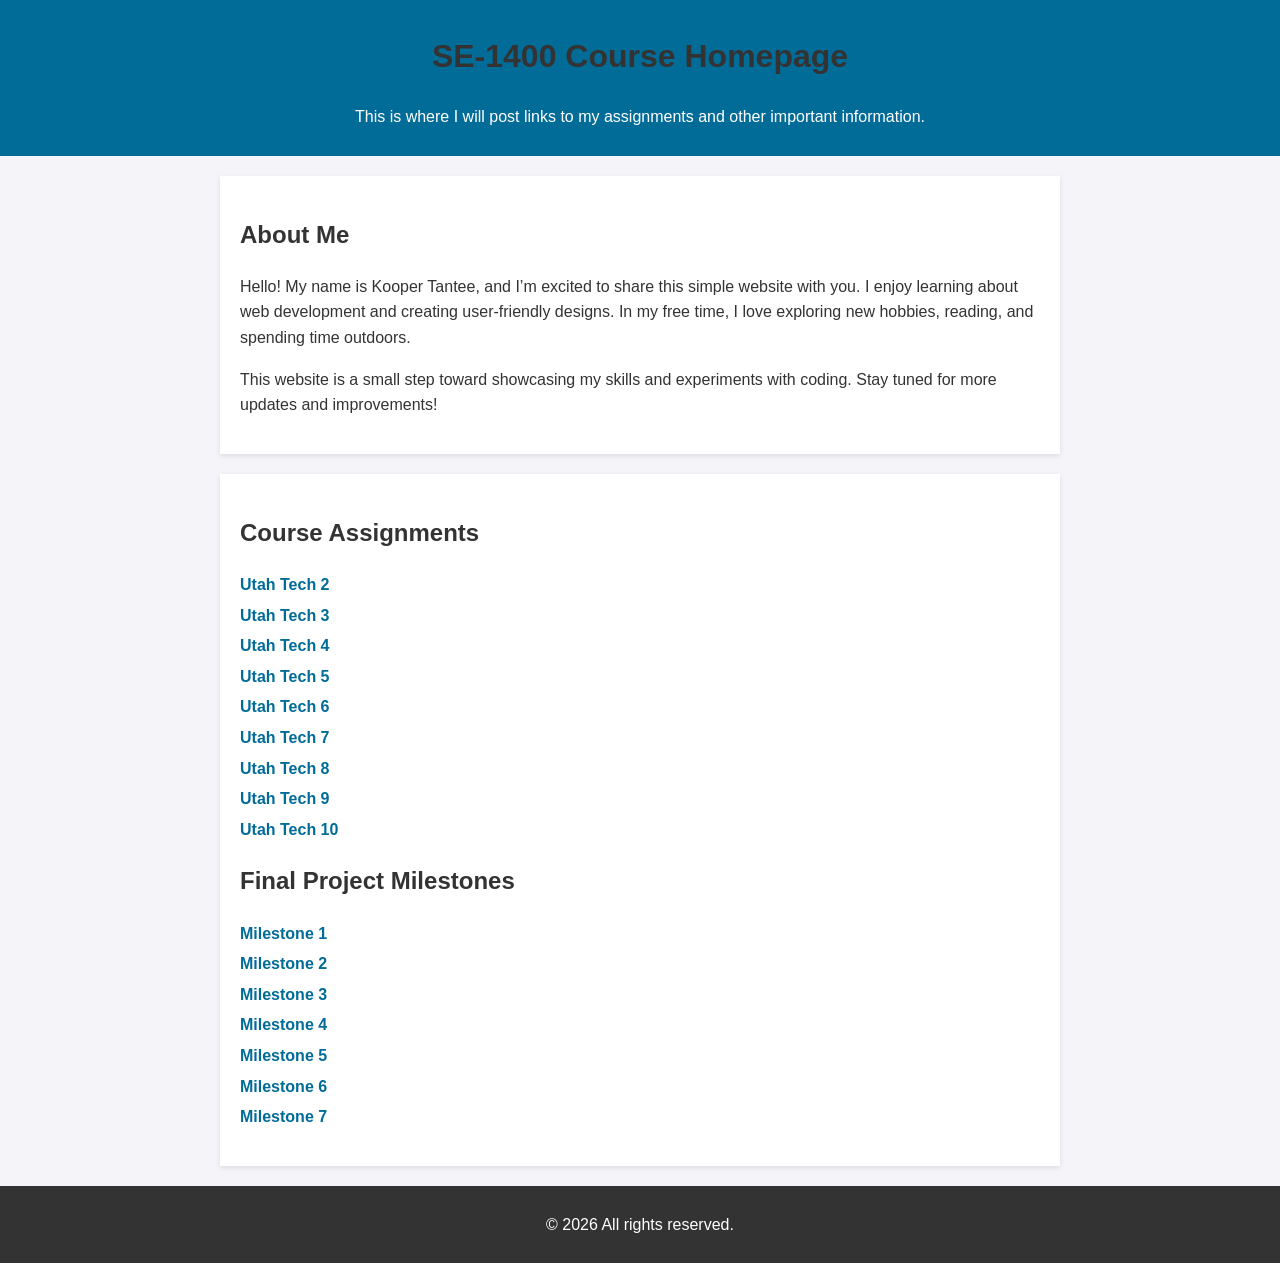
<file: index.html>
<!DOCTYPE html>
<html lang="en">

<head>
    <meta charset="UTF-8">
    <meta name="viewport" content="width=device-width, initial-scale=1.0">
    <meta name="robots" content="noindex, nofollow">
    <title>SE1400 Assignmnet Files</title>
    <style>
        body {
            font-family: Arial, sans-serif;
            line-height: 1.6;
            margin: 0;
            padding: 0;
            background-color: #f4f4f9;
            color: #333;
        }

        header {
            background: #026c99;
            color: white;
            padding: 10px 0;
            text-align: center;
        }

        section {
            max-width: 800px;
            margin: 20px auto;
            padding: 20px;
            background: white;
            box-shadow: 0 2px 5px rgba(0, 0, 0, 0.1);
        }

        h1,
        h2 {
            color: #333;
        }

        ul {
            list-style: none;
            padding: 0;
        }

        ul li {
            margin: 5px 0;
        }

        ul li a {
            color: #026c99;
            text-decoration: none;
            font-weight: bold;
        }

        ul li a:hover {
            text-decoration: underline;
        }

        footer {
            text-align: center;
            padding: 10px;
            margin-top: 20px;
            background: #333;
            color: white;
        }
    </style>
</head>

<body>
    <header>
        <h1>SE-1400 Course Homepage</h1>
        <p>This is where I will post links to my assignments and other important information.</p>
    </header>
    <section>
        <h2>About Me</h2>
        <p>Hello! My name is Kooper Tantee, and I’m excited to share this simple website with you. I enjoy learning about
            web development and creating user-friendly designs. In my free time, I love exploring new hobbies, reading,
            and spending time outdoors.</p>
        <p>This website is a small step toward showcasing my skills and experiments with coding. Stay tuned for more
            updates and improvements!</p>
    </section>
    <section>
        <h2>Course Assignments</h2>
        <ul>
            <li><a href="utahtech2/index.html">Utah Tech 2</a></li>
            <li><a href="utahtech3/index.html">Utah Tech 3</a></li>
            <li><a href="utahtech4/index.html">Utah Tech 4</a></li>
            <li><a href="utahtech5/index.html">Utah Tech 5</a></li>
            <li><a href="utahtech6/index.html">Utah Tech 6</a></li>
            <li><a href="utahtech7/index.html">Utah Tech 7</a></li>
            <li><a href="utahtech8/index.html">Utah Tech 8</a></li>
            <li><a href="utahtech9/index.html">Utah Tech 9</a></li>
            <li><a href="utahtech10/index.html">Utah Tech 10</a></li>
        </ul>
        <h2>Final Project Milestones</h2>
        <ul>
            <li><a href="milestone1/index.html">Milestone 1</a></li>
            <li><a href="https://www.figma.com/design/">Milestone 2</a></li>
            <li><a href="milestone3/index.html">Milestone 3</a></li>
            <li><a href="milestone4/index.html">Milestone 4</a></li>
            <li><a href="milestone5/index.html">Milestone 5</a></li>
            <li><a href="milestone6/index.html">Milestone 6</a></li>
            <li><a href="milestone7/index.html">Milestone 7</a></li>
        </ul>
    </section>
    <footer>
        <p>&copy; <span id="currentYear"></span> All rights reserved.</p>
    </footer>
    <script>
        document.getElementById('currentYear').textContent = new Date().getFullYear();
    </script>
</body>

</html>
</file>
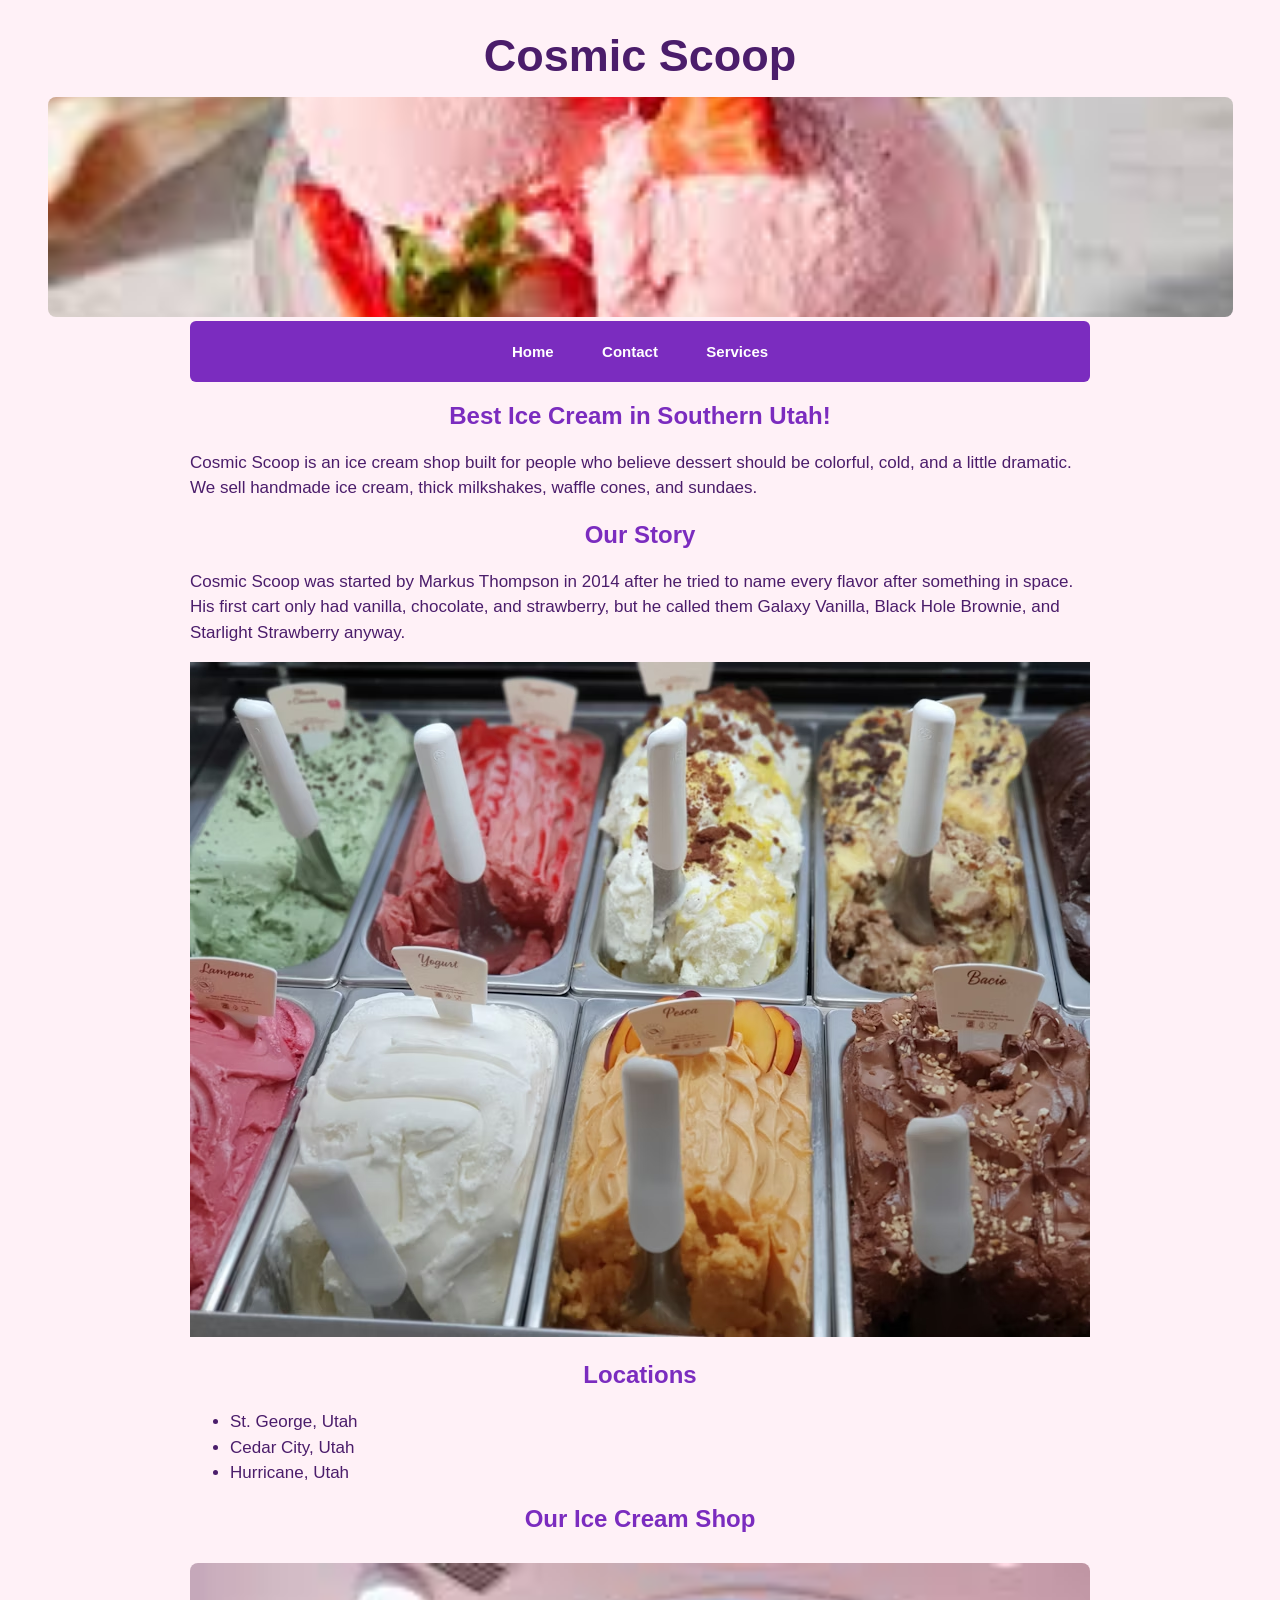
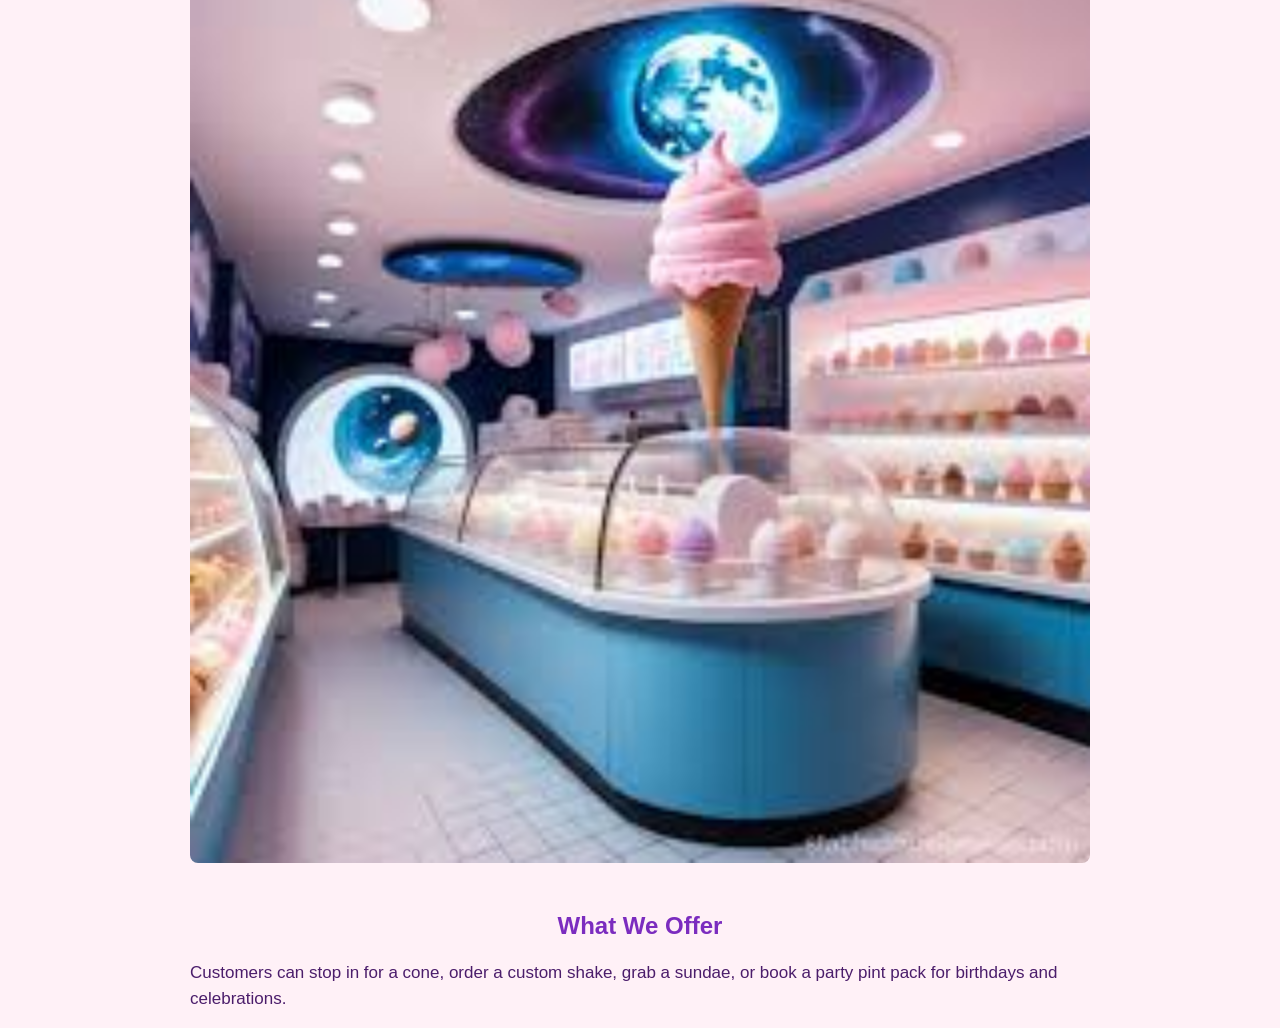
<file: final project/index.html>
<!DOCTYPE html>
<html>

<head>
    <title>Cosmic Scoop</title>
    <link rel="stylesheet" href="styles.css">
</head>

<body>
    <div id="homePage">
        <header class="header">
            <h1>Cosmic Scoop</h1>
            <img id="heroimage" src="images/download.jpg" alt="Ice cream scoops">
        </header>

        <nav class="nav">
            <a href="index.html">Home</a>
            <a href="contact.html">Contact</a>
            <a href="services.html">Services</a>
        </nav>

        <main class="main">
            <h2>Best Ice Cream in Southern Utah!</h2>
            <p>
                Cosmic Scoop is an ice cream shop built for people who believe
                dessert should be colorful, cold, and a little dramatic. We sell
                handmade ice cream, thick milkshakes, waffle cones, and sundaes.
            </p>

            <h2>Our Story</h2>
            <p>
                Cosmic Scoop was started by Markus Thompson in 2014 after he tried to
                name every flavor after something in space. His first cart only had
                vanilla, chocolate, and strawberry, but he called them Galaxy Vanilla,
                Black Hole Brownie, and Starlight Strawberry anyway.
            </p>
            <img src="images/image1.png" alt="Colorful ice cream cones">

            <h2>Locations</h2>
            <ul>
                <li>St. George, Utah</li>
                <li>Cedar City, Utah</li>
                <li>Hurricane, Utah</li>
            </ul>

            <h2>Our Ice Cream Shop</h2>
            <img class="content-image" src="images/image.png" alt="Ice cream shop counter">

            <h2>What We Offer</h2>
            <p>
                Customers can stop in for a cone, order a custom shake, grab a sundae,
                or book a party pint pack for birthdays and celebrations.
            </p>
        </main>
    </div>
</body>

</html>
</file>
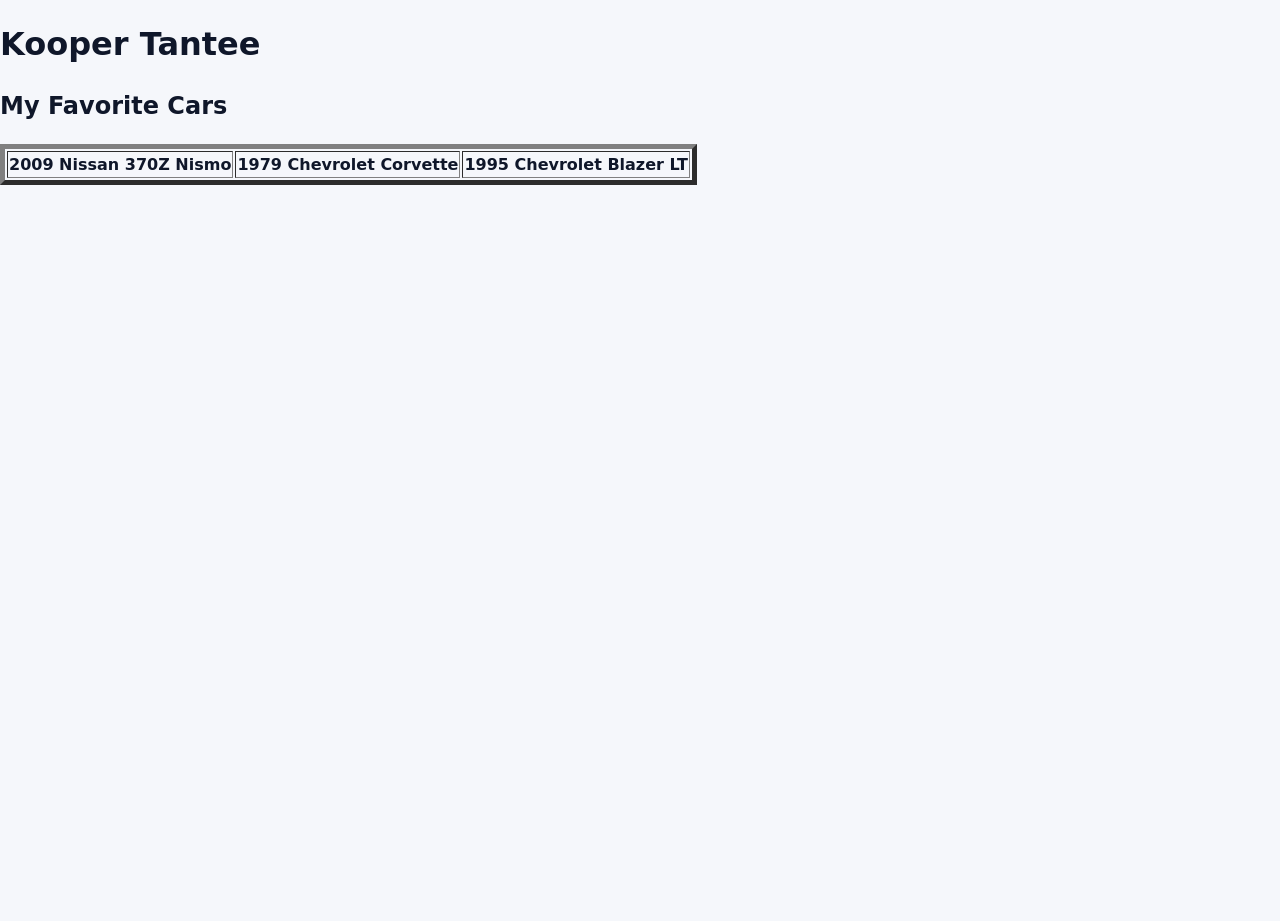
<file: grid/index.html>
<!DOCTYPE html>
<html>
<title>
    CSS Grid
</title>

<head>
    <link rel="stylesheet" href="style.css">
</head>

<body>
    <div id="wrapper">
        <h1>Kooper Tantee</h1>
        <h2>My Favorite Cars</h2>
        <table border="5px">
            <tr>
                <th>2009 Nissan 370Z Nismo</th>
                <th>1979 Chevrolet Corvette</th>
                <th>1995 Chevrolet Blazer LT</th>
            </tr>
        </table>
    </div>

</body>

</html>
</file>
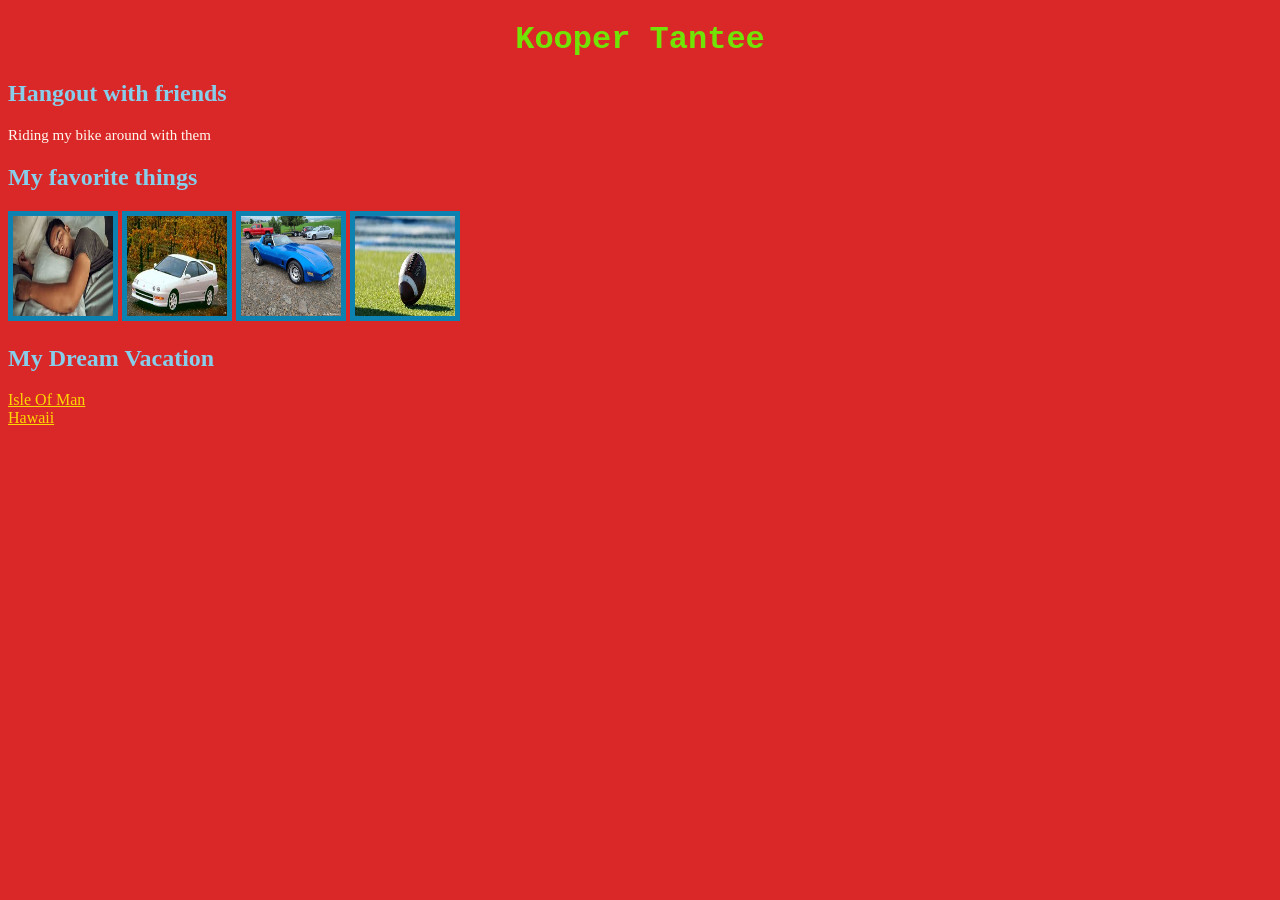
<file: HTML skeleton/index.html>
<!DOCTYPE html>
<html>

<head>
    <title>Kooper Tantee</title>
</head>

<body style="background-color:rgb(218, 40, 40)">
    <h1 style="color:rgb(113, 228, 6) ; text-align: center;font-family: Courier;">Kooper Tantee</h1>
    <h2 style="color:skyblue;">Hangout with friends</h2>
    <p style="color: floralwhite; font-size: 15px;">Riding my bike around with them</p>
    <h2 style="color: skyblue;">My favorite things</h2>
    <img style="border: 5px solid #0d81af;" src="images/download.jpg" width="100px" height="100px">
    <img style="border: 5px solid #0d81af;" src="images/download (1).jpg" width="100px" height="100px">
    <img style="border: 5px solid #0d81af;" src="images/hqdefault.jpg" width="100px" height="100px">
    <img style="border: 5px solid #0d81af;" src="images/download (2).jpg" width="100px" height="100px">
    <h2 style="color: skyblue;">My Dream Vacation</h2>
    <a style="color: gold; font: size 25px;;" href="https://en.wikipedia.org/wiki/Isle_of_Man">Isle Of Man</a>
    <br>
    <a style="color: gold; font: size 25px;;" href="https://en.wikipedia.org/wiki/Hawaii">Hawaii</a>
</body>

</html>
</file>
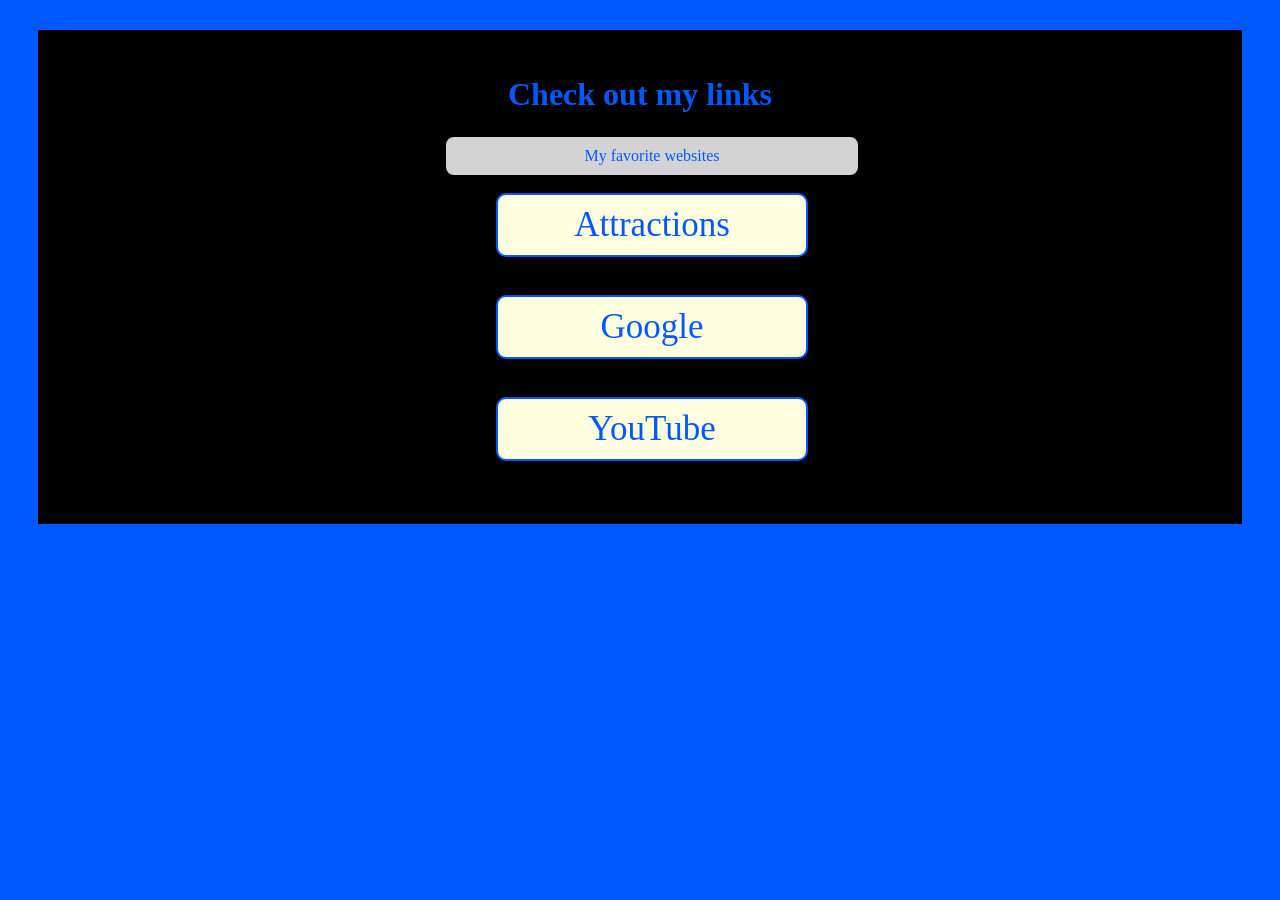
<file: micro-interactions/index.html>
<!DOCTYPE html>
<html>
<head>
    <title>Cool Buttons</title>
    <link rel="stylesheet" href="style.css">
</head>
<body>
    <div class="wrapper">
        <h1>Check out my links</h1>
        <p id="heroimg">My favorite websites</p>
        <a href="attractions.html">Attractions</a>
        <br>
        <a href="https://google.com">Google</a>
        <br>
        <a href="https://youtube.com">YouTube</a>
        <br>
    </div>
</body>
</html>
</file>
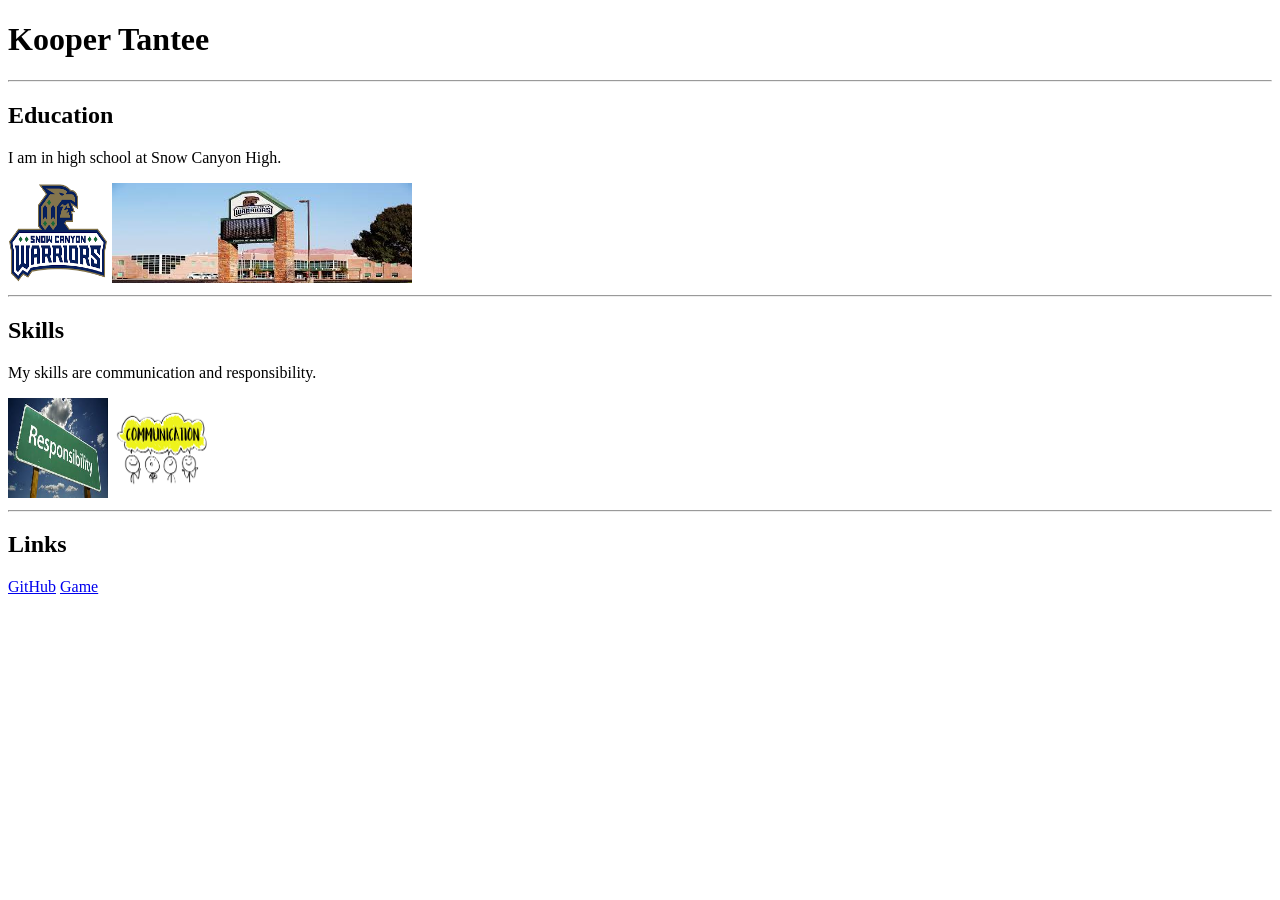
<file: Resume/index.html>
<!DOCTYPE html>
<html>

<head>
    <title>Kooper Tantee</title>
</head>

<body>
    <h1>Kooper Tantee</h1>
    <hr>
    <h2>Education</h2>
    <p>I am in high school at Snow Canyon High.</p>
    <img style="width: 100px;height: 100px;" src="images/download.png">
    <img style="width: 300px;height: 100px;" src="images/download3.jpg">
    <hr>
    <h2>Skills</h2>
    <p>My skills are communication and responsibility.</p>
    <img style="width: 100px;height: 100px;" src="images/download.jpg">
    <img style="width: 100px;height: 100px;" src="images/download (3).png">
    <hr>
    <h2>Links</h2>
    <a href="https://github.com/28tantekoor/webdev/tree/main/Resume/images">GitHub</a>
    <a href="https://28tantekoor.github.io/webdev/idk/random.html">Game</a>
</body>

</html>
</file>
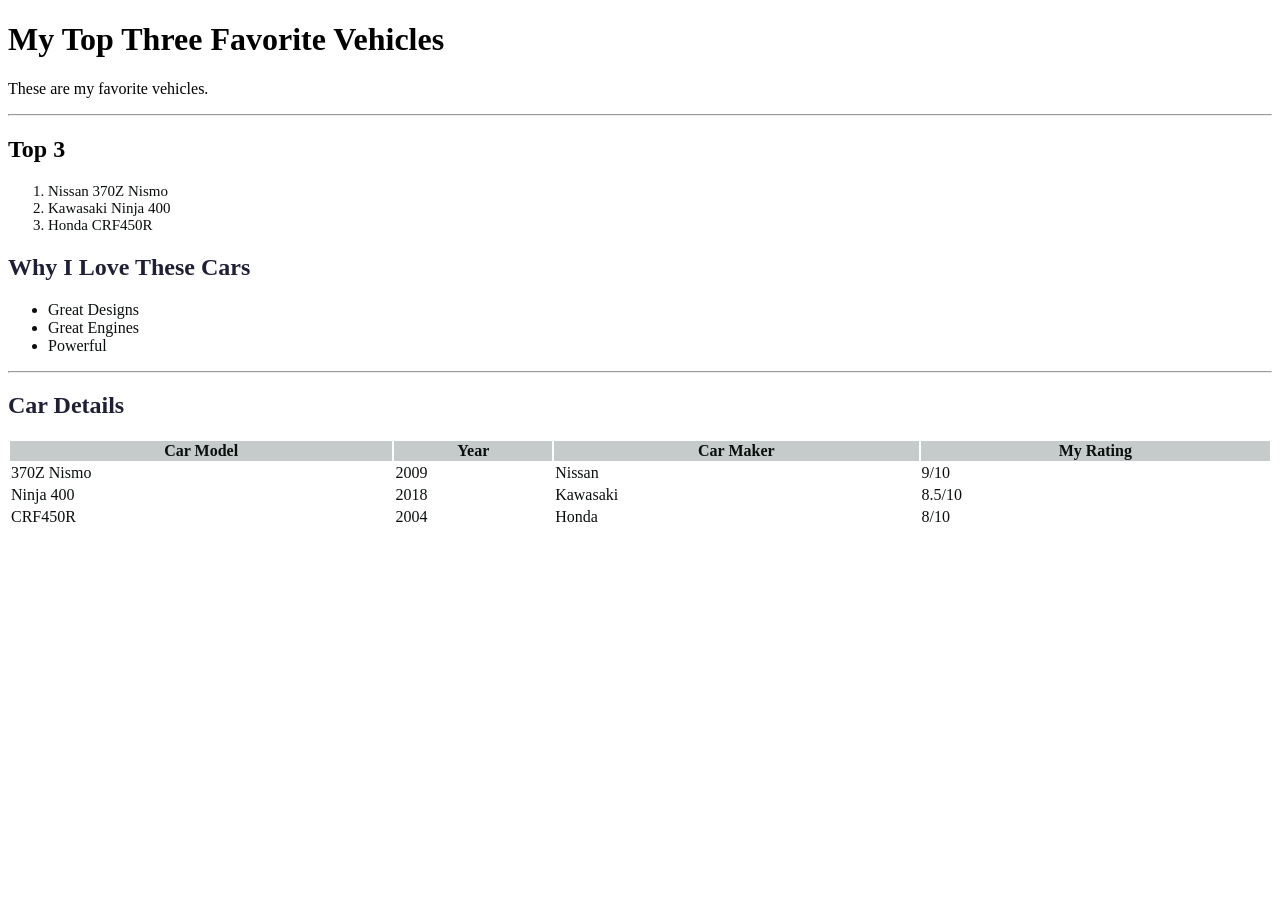
<file: Resume/lists-tables/index.html>
<!DOCTYPE html>
<html>

<head>
    <title>My Favorite Vehicles</title>
</head>

<body>

    <h1 style="color:#000000">My Top Three Favorite Vehicles</h1>
    <p style="color: #000000;">These are my favorite vehicles.</p>

    <hr>

    <h2>Top 3</h2>
    <ol style="color: #0A0F0D; font-size: 15px;">
        <li>Nissan 370Z Nismo</li>
        <li>Kawasaki Ninja 400</li>
        <li>Honda CRF450R</li>
    </ol>

    <h2 style="color:#1F1F36">Why I Love These Cars</h2>
    <ul style="color: #0A0F0D; font-size: 16px;">
        <li>Great Designs</li>
        <li>Great Engines</li>
        <li>Powerful</li>
    </ul>

    <hr>

    <h2 style="color:#1F1F36">Car Details</h2>
    <table style="width: 100%; color: #0A0F0D;">
        <tr style="background-color: #C4CBCA;">
            <th>Car Model</th>
            <th>Year</th>
            <th>Car Maker</th>
            <th>My Rating</th>
        </tr>
        <tr>
            <td>370Z Nismo</td>
            <td>2009</td>
            <td>Nissan</td>
            <td>9/10</td>
        </tr>
        <tr>
            <td>Ninja 400</td>
            <td>2018</td>
            <td>Kawasaki</td>
            <td>8.5/10</td>
        </tr>
        <tr>
            <td>CRF450R</td>
            <td>2004</td>
            <td>Honda</td>
            <td>8/10</td>
        </tr>
    </table>

</body>

</html>
</file>
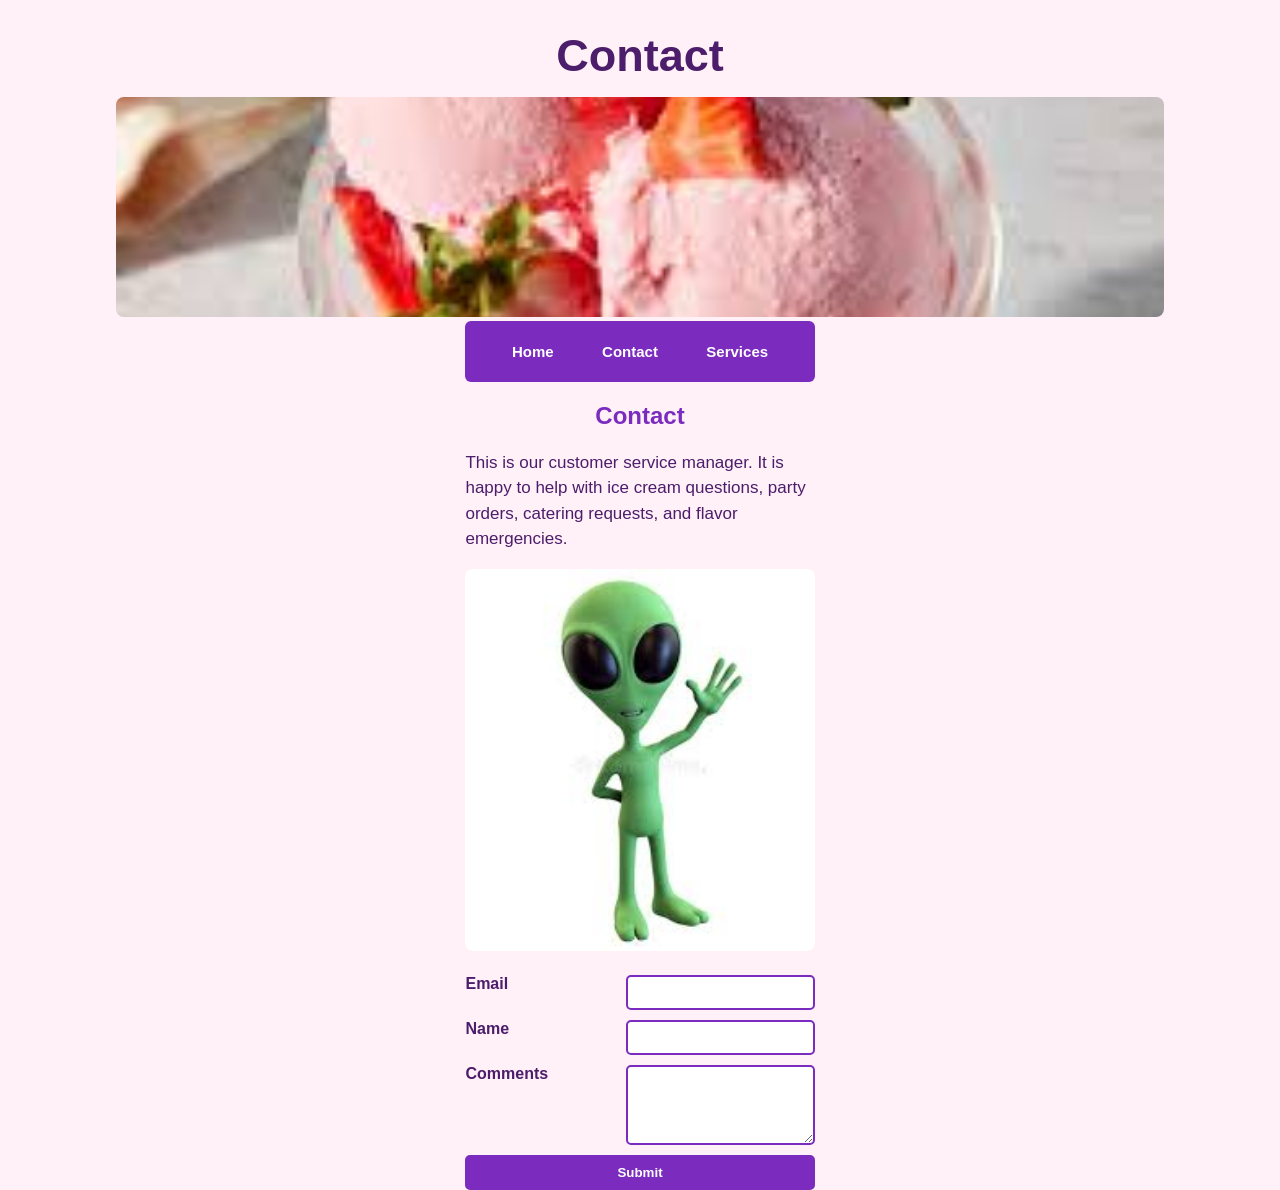
<file: final project/contact.html>
<!DOCTYPE html>
<html>

<head>
    <title>Cosmic Scoop: Contact</title>
    <link rel="stylesheet" href="styles.css">
</head>

<body>
    <div id="contactPage">
        <header class="header">
            <h1>Contact</h1>
            <img id="heroimage" src="images/download.jpg" alt="Ice cream scoops">
        </header>

        <nav class="nav">
            <a href="index.html">Home</a>
            <a href="contact.html">Contact</a>
            <a href="services.html">Services</a>
        </nav>

        <main class="main">
            <h2>Contact</h2>
            <p>
                This is our customer service manager. It is happy to help
                with ice cream questions, party orders, catering requests, and flavor
                emergencies.
            </p>
            <img id="manager" src="images/images.jpg" alt="Customer Service Manager Maya Starling">

            <form>
                <label for="email">Email</label>
                <input id="email" name="email" type="email">

                <label for="name">Name</label>
                <input id="name" name="name" type="text">

                <label for="comments">Comments</label>
                <textarea id="comments" name="comments" rows="4"></textarea>

                <input id="submit" type="submit" value="Submit">
            </form>
        </main>
    </div>
</body>

</html>
</file>
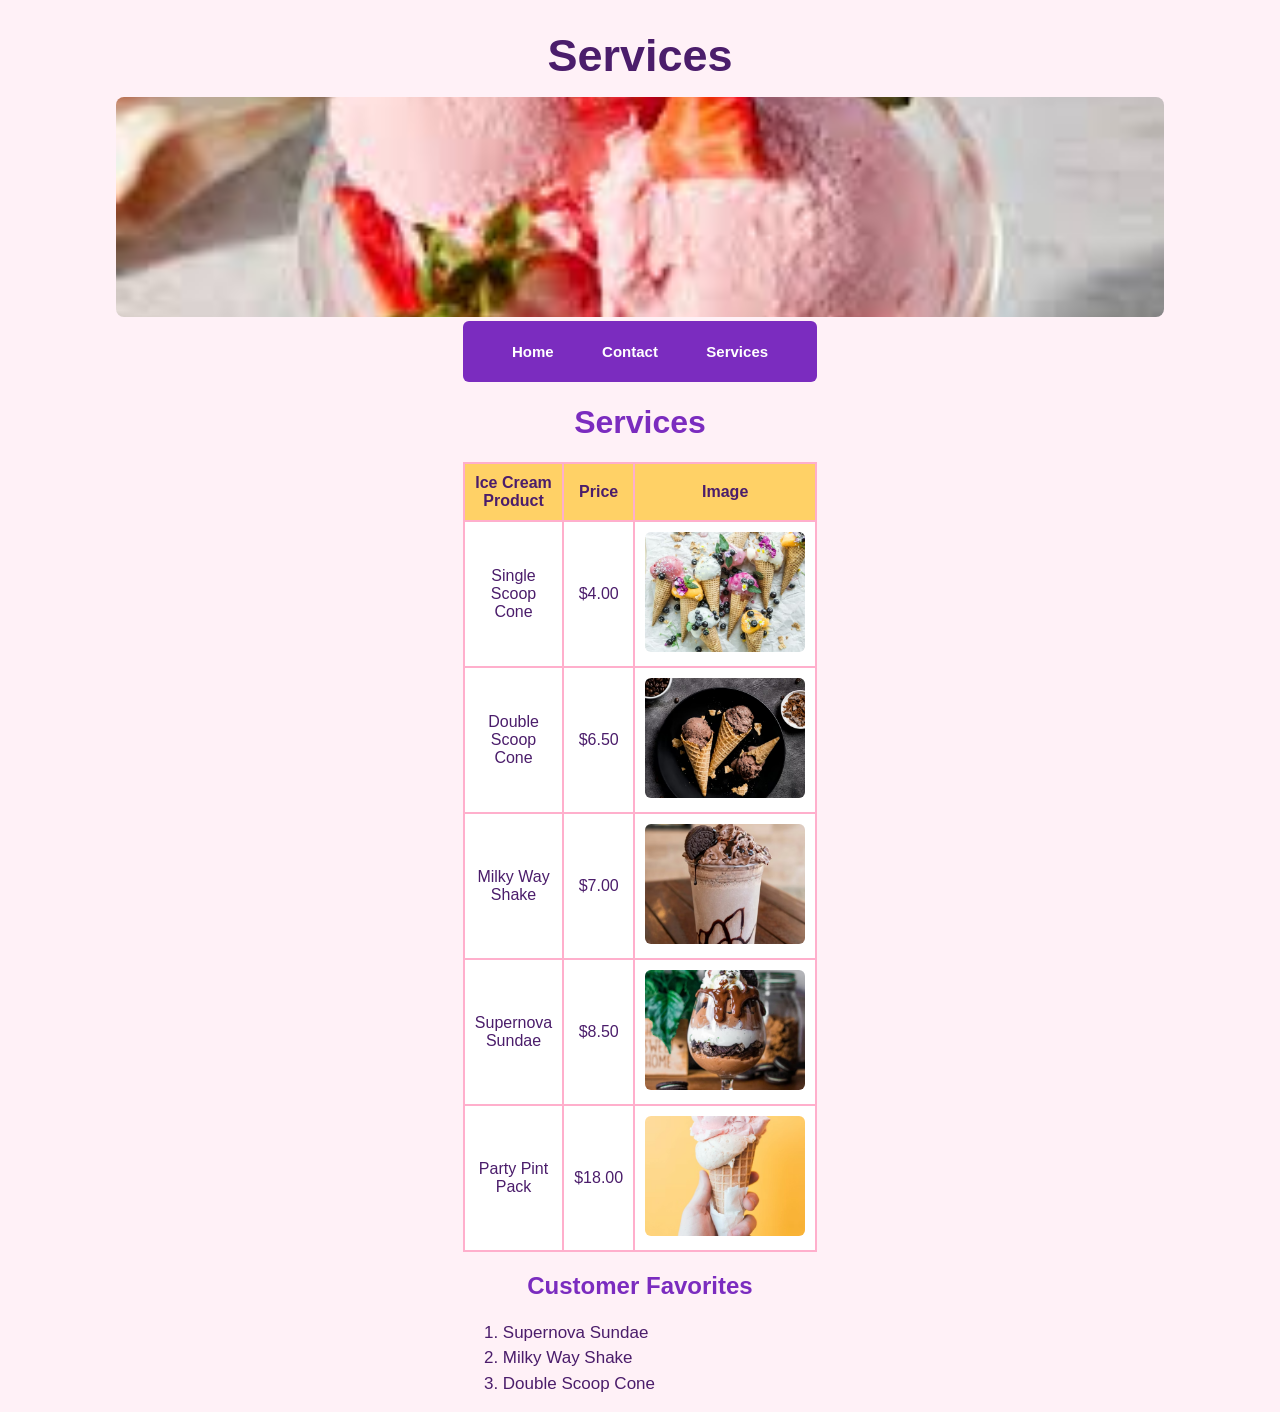
<file: final project/services.html>
<!DOCTYPE html>
<html>

<head>
    <title>Cosmic Scoop: Services</title>
    <link rel="stylesheet" href="styles.css">
</head>

<body>
    <div id="servicesPage">
        <header class="header">
            <h1>Services</h1>
            <img id="heroimage" src="images/download.jpg" alt="Ice cream scoops">
        </header>

        <nav class="nav">
            <a href="index.html">Home</a>
            <a href="contact.html">Contact</a>
            <a href="services.html">Services</a>
        </nav>

        <main class="main">
            <h1>Services</h1>
            <table>
                <tr>
                    <th>Ice Cream Product</th>
                    <th>Price</th>
                    <th>Image</th>
                </tr>
                <tr>
                    <td>Single Scoop Cone</td>
                    <td>$4.00</td>
                    <td><img src="images/pic5.png" alt="Single scoop ice cream cone"></td>
                </tr>
                <tr>
                    <td>Double Scoop Cone</td>
                    <td>$6.50</td>
                    <td><img src="images/pic4.png" alt="Double scoop ice cream cone"></td>
                </tr>
                <tr>
                    <td>Milky Way Shake</td>
                    <td>$7.00</td>
                    <td><img src="images/pic3.png" alt="Chocolate milkshake"></td>
                </tr>
                <tr>
                    <td>Supernova Sundae</td>
                    <td>$8.50</td>
                    <td><img src="images/pic2.png" alt="Ice cream sundae"></td>
                </tr>
                <tr>
                    <td>Party Pint Pack</td>
                    <td>$18.00</td>
                    <td><img src="images/pic.png" alt="Assorted ice cream cones"></td>
                </tr>
            </table>

            <h2>Customer Favorites</h2>
            <ol>
                <li>Supernova Sundae</li>
                <li>Milky Way Shake</li>
                <li>Double Scoop Cone</li>
            </ol>
        </main>
    </div>
</body>

</html>
</file>
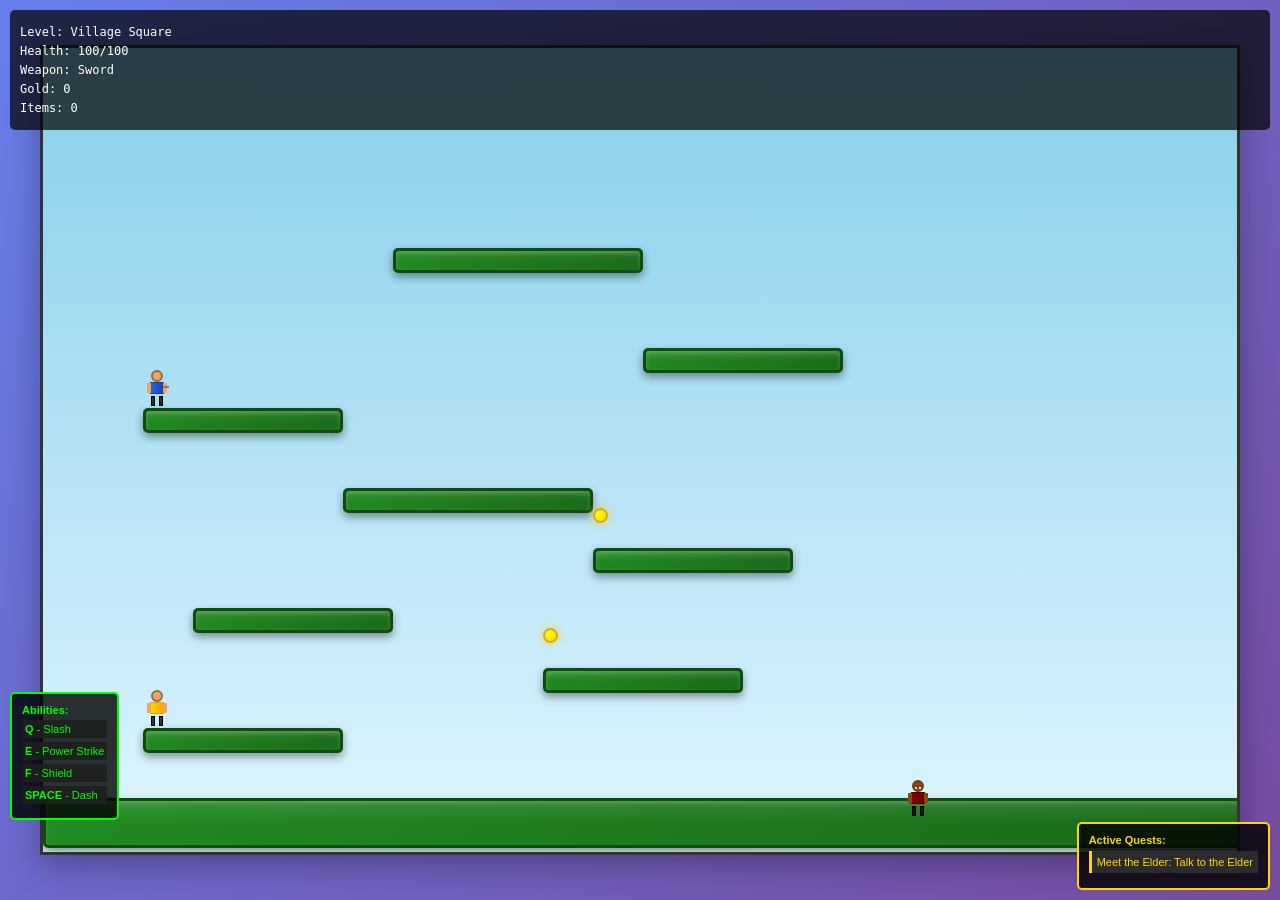
<file: idk/random.html>
<!DOCTYPE html>
<html lang="en">
<head>
    <meta charset="UTF-8">
    <meta name="viewport" content="width=device-width, initial-scale=1.0">
    <title>The Lost Kingdom - Platformer Quest Adventure</title>
    <style>
        * {
            margin: 0;
            padding: 0;
            box-sizing: border-box;
        }

        body {
            display: flex;
            justify-content: center;
            align-items: center;
            min-height: 100vh;
            background: linear-gradient(135deg, #667eea 0%, #764ba2 100%);
            font-family: 'Arial', sans-serif;
            padding: 10px;
        }

        #gameWrapper {
            width: 100%;
            max-width: 1200px;
        }

        #gameContainer {
            position: relative;
            width: 100%;
            aspect-ratio: 4/3;
            max-height: 90vh;
            background: linear-gradient(180deg, #87CEEB 0%, #E0F6FF 100%);
            border: 3px solid #333;
            overflow: hidden;
            box-shadow: 0 10px 30px rgba(0, 0, 0, 0.3);
            background-size: cover;
            background-position: center;
        }

        #player {
            position: absolute;
            width: 28px;
            height: 40px;
            z-index: 50;
        }

        .playerBody {
            position: absolute;
            width: 100%;
            height: 100%;
        }

        .playerHead {
            position: absolute;
            width: 12px;
            height: 12px;
            background: #f4a460;
            border: 2px solid #8b6f47;
            border-radius: 50%;
            top: 2px;
            left: 8px;
        }

        .playerTorso {
            position: absolute;
            width: 14px;
            height: 12px;
            background: linear-gradient(90deg, #2563eb, #1e40af);
            border: 1px solid #1e3a8a;
            top: 14px;
            left: 7px;
        }

        .playerArm {
            position: absolute;
            width: 4px;
            height: 10px;
            background: #f4a460;
            top: 15px;
        }

        .playerArmLeft {
            left: 4px;
            animation: armSwingLeft 0.6s ease-in-out infinite;
        }

        .playerArmRight {
            right: 4px;
            animation: armSwingRight 0.6s ease-in-out infinite;
        }

        .playerLeg {
            position: absolute;
            width: 4px;
            height: 10px;
            background: #2c2c2c;
            border: 1px solid #000;
            bottom: 2px;
        }

        .playerLegLeft {
            left: 8px;
            animation: legStride 0.6s ease-in-out infinite;
        }

        .playerLegRight {
            right: 8px;
            animation: legStride 0.6s ease-in-out infinite reverse;
        }

        .weapon {
            position: absolute;
            width: 6px;
            height: 2px;
            background: #c0c0c0;
            border: 1px solid #808080;
            top: 18px;
            right: 2px;
            transform-origin: left center;
        }

        @keyframes armSwingLeft {
            0%, 100% { transform: rotate(-20deg); }
            50% { transform: rotate(30deg); }
        }

        @keyframes armSwingRight {
            0%, 100% { transform: rotate(30deg); }
            50% { transform: rotate(-20deg); }
        }

        @keyframes legStride {
            0%, 100% { transform: skewY(-5deg); }
            50% { transform: skewY(5deg); }
        }

        @keyframes attack {
            0%, 100% { transform: rotate(0deg); }
            50% { transform: rotate(45deg); }
        }

        .abilityActive {
            box-shadow: 0 0 15px rgba(100, 200, 255, 0.8) !important;
        }

        .platform {
            position: absolute;
            background: linear-gradient(135deg, #228B22 0%, #1a6b1a 100%);
            border: 3px solid #0d4d0d;
            border-radius: 5px;
            box-shadow: inset 0 2px 4px rgba(255,255,255,0.2), 0 4px 8px rgba(0,0,0,0.4);
        }

        .platform::before {
            content: '';
            position: absolute;
            top: 0;
            left: 0;
            width: 100%;
            height: 50%;
            background: linear-gradient(180deg, rgba(255,255,255,0.1) 0%, transparent 100%);
            border-radius: 5px 5px 0 0;
        }

        .hazard {
            position: absolute;
            background: #ff3333;
            border: 2px solid #cc0000;
            border-radius: 3px;
        }

        .enemy {
            position: absolute;
            width: 28px;
            height: 40px;
            z-index: 40;
        }

        .enemyHead {
            position: absolute;
            width: 12px;
            height: 12px;
            background: #8b4513;
            border: 2px solid #654321;
            border-radius: 50%;
            top: 2px;
            left: 8px;
        }

        .enemyEye {
            position: absolute;
            width: 2px;
            height: 2px;
            background: #fff;
            border-radius: 50%;
            top: 5px;
        }

        .enemyEyeLeft {
            left: 5px;
        }

        .enemyEyeRight {
            right: 5px;
        }

        .enemyTorso {
            position: absolute;
            width: 14px;
            height: 12px;
            background: linear-gradient(90deg, #8B0000, #660000);
            border: 1px solid #4a0000;
            top: 14px;
            left: 7px;
        }

        .enemyArm {
            position: absolute;
            width: 4px;
            height: 10px;
            background: #8b4513;
            top: 15px;
        }

        .enemyArmLeft {
            left: 4px;
        }

        .enemyArmRight {
            right: 4px;
        }

        .enemyLeg {
            position: absolute;
            width: 4px;
            height: 10px;
            background: #1a1a1a;
            border: 1px solid #000;
            bottom: 2px;
        }

        .enemyLegLeft {
            left: 8px;
        }

        .enemyLegRight {
            right: 8px;
        }

        .npc {
            position: absolute;
            width: 28px;
            height: 40px;
            z-index: 40;
        }

        .npcHead {
            position: absolute;
            width: 12px;
            height: 12px;
            background: #f4a460;
            border: 2px solid #8b6f47;
            border-radius: 50%;
            top: 2px;
            left: 8px;
        }

        .npcTorso {
            position: absolute;
            width: 14px;
            height: 12px;
            background: linear-gradient(90deg, #FFD700, #FFA500);
            border: 1px solid #DAA520;
            top: 14px;
            left: 7px;
        }

        .npcArm {
            position: absolute;
            width: 4px;
            height: 10px;
            background: #f4a460;
            top: 15px;
        }

        .npcArmLeft {
            left: 4px;
        }

        .npcArmRight {
            right: 4px;
        }

        .npcLeg {
            position: absolute;
            width: 4px;
            height: 10px;
            background: #333;
            border: 1px solid #000;
            bottom: 2px;
        }

        .npcLegLeft {
            left: 8px;
        }

        .npcLegRight {
            right: 8px;
        }

        .collectible {
            position: absolute;
            width: 15px;
            height: 15px;
            background: radial-gradient(circle at 30% 30%, #FFFF00, #FFD700);
            border: 2px solid #DAA520;
            border-radius: 50%;
            z-index: 35;
            box-shadow: 0 0 10px rgba(255, 215, 0, 0.8);
            animation: spin 2s linear infinite;
        }

        @keyframes spin {
            0% { transform: rotate(0deg) scale(1); }
            50% { transform: rotate(180deg) scale(1.1); }
            100% { transform: rotate(360deg) scale(1); }
        }

        #hud {
            position: absolute;
            top: 10px;
            left: 10px;
            right: 10px;
            z-index: 100;
            background: rgba(0, 0, 0, 0.7);
            color: white;
            padding: 10px;
            border-radius: 5px;
            font-size: 12px;
            font-family: monospace;
        }

        #hud > div {
            margin: 5px 0;
        }

        #abilities {
            position: absolute;
            bottom: 80px;
            left: 10px;
            background: rgba(0, 0, 0, 0.8);
            color: #00ff00;
            padding: 10px;
            border-radius: 5px;
            z-index: 100;
            font-size: 11px;
            border: 2px solid #00ff00;
        }

        .abilityItem {
            margin: 4px 0;
            padding: 3px;
            background: rgba(30, 30, 30, 0.9);
        }

        .abilityCD {
            color: #ff4444;
        }

        #questLog {
            position: absolute;
            bottom: 10px;
            right: 10px;
            background: rgba(0, 0, 0, 0.8);
            color: #FFD700;
            padding: 10px;
            border-radius: 5px;
            z-index: 100;
            max-width: 250px;
            font-size: 11px;
            border: 2px solid #FFD700;
        }

        .questItem {
            margin: 5px 0;
            padding: 5px;
            background: rgba(50, 50, 50, 0.8);
            border-left: 3px solid #FFD700;
        }

        .questComplete {
            color: #00FF00;
            text-decoration: line-through;
        }

        .dialogueBox {
            position: absolute;
            bottom: 50px;
            left: 50%;
            transform: translateX(-50%);
            background: rgba(0, 0, 0, 0.95);
            color: #FFD700;
            padding: 15px;
            border-radius: 10px;
            z-index: 100;
            width: 80%;
            max-width: 400px;
            border: 2px solid #FFD700;
            display: none;
            max-height: 80px;
            overflow-y: auto;
        }

        #endGameScreen {
            position: fixed;
            top: 50%;
            left: 50%;
            transform: translate(-50%, -50%);
            background: rgba(0, 0, 0, 0.95);
            color: white;
            padding: 40px;
            border-radius: 10px;
            text-align: center;
            z-index: 200;
            display: none;
            border: 3px solid #FFD700;
        }

        #endGameScreen h1 {
            font-size: 36px;
            margin-bottom: 20px;
            color: #FFD700;
        }

        #endGameScreen p {
            font-size: 14px;
            margin-bottom: 10px;
        }

        #endGameScreen button {
            background: #ff6b6b;
            color: white;
            border: none;
            padding: 10px 30px;
            font-size: 16px;
            border-radius: 5px;
            cursor: pointer;
            margin-top: 20px;
        }

        #endGameScreen button:hover {
            background: #ff5252;
        }
    </style>
</head>
<body>
    <div id="gameWrapper">
        <div id="gameContainer"></div>
        <div id="hud">
            <div>Level: <span id="currentLevel">Village Square</span></div>
            <div>Health: <span id="health">100</span>/100</div>
            <div>Weapon: <span id="weapon">Sword</span></div>
            <div>Gold: <span id="gold">0</span></div>
            <div>Items: <span id="inventory">0</span></div>
        </div>
        <div id="abilities">
            <strong>Abilities:</strong>
            <div id="abilitiesList"></div>
        </div>
        <div id="questLog">
            <strong>Active Quests:</strong>
            <div id="quests"></div>
        </div>
        <div id="dialogueBox"></div>
        <div id="endGameScreen">
            <h1 id="endTitle">Victory!</h1>
            <p id="endMessage"></p>
            <p>Final Stats:</p>
            <p>Gold Collected: <span id="finalGold">0</span></p>
            <p>Time Played: <span id="finalTime">0:00</span></p>
            <button onclick="location.reload()">Play Again</button>
        </div>
    </div>

    <script>
        const gameContainer = document.getElementById('gameContainer');
        const hud = document.getElementById('hud');
        const questLog = document.getElementById('quests');
        const dialogueBox = document.getElementById('dialogueBox');
        const abilitiesList = document.getElementById('abilitiesList');

        // Game state
        let gameRunning = true;
        let startTime = Date.now();

        // Ability system
        const abilities = {
            slash: { key: 'q', name: 'Slash', cooldown: 0, maxCooldown: 15, damage: 15 },
            powerStrike: { key: 'e', name: 'Power Strike', cooldown: 0, maxCooldown: 30, damage: 30 },
            shield: { key: 'f', name: 'Shield', cooldown: 0, maxCooldown: 40, duration: 150, active: false },
            dash: { key: 'space', name: 'Dash', cooldown: 0, maxCooldown: 20 }
        };

        // Player object
        const player = {
            x: 100,
            y: 300,
            width: 28,
            height: 40,
            velocityY: 0,
            velocityX: 0,
            jumping: false,
            speed: 4,
            jumpPower: 13,
            gravity: 0.5,
            health: 100,
            maxHealth: 100,
            gold: 0,
            inventory: 0,
            level: 0,
            questsCompleted: [],
            weapon: 'Sword',
            attacking: false,
            shielded: false,
            direction: 1
        };

        const playerEl = document.createElement('div');
        playerEl.id = 'player';
        gameContainer.appendChild(playerEl);

        // Create player character HTML
        function createPlayerSprite() {
            playerEl.innerHTML = `
                <div class="playerBody">
                    <div class="playerHead"></div>
                    <div class="playerTorso"></div>
                    <div class="playerArm playerArmLeft"></div>
                    <div class="playerArm playerArmRight"></div>
                    <div class="playerLeg playerLegLeft"></div>
                    <div class="playerLeg playerLegRight"></div>
                    <div class="weapon" id="playerWeapon"></div>
                </div>
            `;
        }

        // Create enemy character HTML
        function createEnemySprite(el) {
            el.innerHTML = `
                <div class="enemyHead">
                    <div class="enemyEye enemyEyeLeft"></div>
                    <div class="enemyEye enemyEyeRight"></div>
                </div>
                <div class="enemyTorso"></div>
                <div class="enemyArm enemyArmLeft"></div>
                <div class="enemyArm enemyArmRight"></div>
                <div class="enemyLeg enemyLegLeft"></div>
                <div class="enemyLeg enemyLegRight"></div>
            `;
        }

        // Create NPC character HTML
        function createNPCSprite(el) {
            el.innerHTML = `
                <div class="npcHead"></div>
                <div class="npcTorso"></div>
                <div class="npcArm npcArmLeft"></div>
                <div class="npcArm npcArmRight"></div>
                <div class="npcLeg npcLegLeft"></div>
                <div class="npcLeg npcLegRight"></div>
            `;
        }

        // Update abilities UI
        function updateAbilitiesUI() {
            abilitiesList.innerHTML = '';
            Object.entries(abilities).forEach(([key, ability]) => {
                const abilityEl = document.createElement('div');
                abilityEl.className = 'abilityItem';
                const cdText = ability.cooldown > 0 ? `<span class="abilityCD"> CD: ${Math.ceil(ability.cooldown)}</span>` : '';
                abilityEl.innerHTML = `<strong>${ability.key.toUpperCase()}</strong> - ${ability.name}${cdText}`;
                abilitiesList.appendChild(abilityEl);
            });
        }

        // Levels definition
        const levels = [
            {
                name: 'Village Square',
                background: 'linear-gradient(180deg, #87CEEB 0%, #E0F6FF 100%)',
                platforms: [
                    { x: 0, y: 750, width: 1200, height: 50 },
                    { x: 100, y: 680, width: 200, height: 25 },
                    { x: 500, y: 620, width: 200, height: 25 },
                    { x: 150, y: 560, width: 200, height: 25 },
                    { x: 550, y: 500, width: 200, height: 25 },
                    { x: 300, y: 440, width: 250, height: 25 },
                    { x: 100, y: 360, width: 200, height: 25 },
                    { x: 600, y: 300, width: 200, height: 25 },
                    { x: 350, y: 200, width: 250, height: 25 },
                ],
                npcs: [
                    { x: 100, y: 640, name: 'Elder', quest: 0, dialogue: 'Welcome! The kingdom needs your help.' }
                ],
                enemies: [
                    { x: 800, y: 730, speed: 1, range: [700, 900], type: 'goblin' }
                ],
                collectibles: [
                    { x: 500, y: 580, id: 'gem1' },
                    { x: 550, y: 460, id: 'gem2' }
                ],
                quests: [
                    { id: 0, npc: 'Elder', title: 'Meet the Elder', description: 'Talk to the Elder', reward: 50 }
                ]
            },
            {
                name: 'Dark Forest',
                background: 'linear-gradient(180deg, #2d5016 0%, #1a3a0f 100%)',
                platforms: [
                    { x: 0, y: 750, width: 1200, height: 50 },
                    { x: 50, y: 680, width: 200, height: 25 },
                    { x: 400, y: 620, width: 200, height: 25 },
                    { x: 750, y: 560, width: 200, height: 25 },
                    { x: 150, y: 500, width: 200, height: 25 },
                    { x: 600, y: 440, width: 200, height: 25 },
                    { x: 300, y: 380, width: 250, height: 25 },
                    { x: 700, y: 300, width: 200, height: 25 },
                    { x: 400, y: 200, width: 250, height: 25 },
                ],
                npcs: [
                    { x: 400, y: 580, name: 'Ranger', quest: 1, dialogue: 'Beware of the creatures here!' }
                ],
                enemies: [
                    { x: 900, y: 680, speed: 1.5, range: [800, 1000], type: 'goblin', health: 20 },
                    { x: 300, y: 730, speed: 1.2, range: [200, 400], type: 'skeleton', health: 30 }
                ],
                collectibles: [
                    { x: 750, y: 520, id: 'gem3' },
                    { x: 150, y: 460, id: 'gem4' },
                    { x: 600, y: 400, id: 'gem5' }
                ],
                quests: [
                    { id: 1, npc: 'Ranger', title: 'Explore Forest', description: 'Collect 3 gems in Dark Forest', reward: 100 }
                ]
            },
            {
                name: 'Mountain Pass',
                background: 'linear-gradient(180deg, #8B7355 0%, #654321 100%)',
                platforms: [
                    { x: 0, y: 750, width: 1200, height: 50 },
                    { x: 80, y: 680, width: 200, height: 25 },
                    { x: 400, y: 620, width: 200, height: 25 },
                    { x: 700, y: 560, width: 200, height: 25 },
                    { x: 200, y: 500, width: 200, height: 25 },
                    { x: 600, y: 440, width: 200, height: 25 },
                    { x: 350, y: 360, width: 250, height: 25 },
                    { x: 800, y: 280, width: 200, height: 25 },
                    { x: 400, y: 180, width: 250, height: 25 },
                ],
                npcs: [
                    { x: 700, y: 520, name: 'Climber', quest: 2, dialogue: 'This mountain is treacherous!' }
                ],
                enemies: [
                    { x: 200, y: 730, speed: 1.8, range: [100, 300], type: 'orc', health: 40 },
                    { x: 800, y: 700, speed: 2, range: [700, 900], type: 'goblin', health: 25 }
                ],
                collectibles: [
                    { x: 700, y: 520, id: 'gem6' },
                    { x: 200, y: 460, id: 'gem7' },
                    { x: 600, y: 400, id: 'gem8' }
                ],
                quests: [
                    { id: 2, npc: 'Climber', title: 'Climb Mountain', description: 'Reach the mountain top', reward: 150 }
                ]
            },
            {
                name: 'Castle Ruins',
                background: 'linear-gradient(180deg, #4a4a4a 0%, #2a2a2a 100%)',
                platforms: [
                    { x: 0, y: 750, width: 1200, height: 50 },
                    { x: 100, y: 680, width: 200, height: 25 },
                    { x: 450, y: 620, width: 200, height: 25 },
                    { x: 750, y: 560, width: 200, height: 25 },
                    { x: 200, y: 500, width: 200, height: 25 },
                    { x: 650, y: 440, width: 200, height: 25 },
                    { x: 350, y: 360, width: 250, height: 25 },
                    { x: 750, y: 280, width: 200, height: 25 },
                    { x: 400, y: 180, width: 250, height: 25 },
                ],
                npcs: [
                    { x: 650, y: 400, name: 'King', quest: 3, dialogue: 'You have proven yourself worthy!' }
                ],
                enemies: [
                    { x: 200, y: 730, speed: 2, range: [100, 300], type: 'skeleton', health: 35 },
                    { x: 900, y: 700, speed: 2.2, range: [800, 1000], type: 'orc', health: 50 },
                    { x: 500, y: 650, speed: 1.8, range: [400, 600], type: 'goblin', health: 25 }
                ],
                collectibles: [
                    { x: 750, y: 520, id: 'gem9' },
                    { x: 200, y: 460, id: 'gem10' },
                    { x: 650, y: 400, id: 'gem11' },
                    { x: 400, y: 140, id: 'crown' }
                ],
                quests: [
                    { id: 3, npc: 'King', title: 'Final Quest', description: 'Claim the crown and save the kingdom!', reward: 500 }
                ]
            }
        ];

        let platformElements = [];
        let npcElements = [];
        let enemyObjects = [];
        let collectibleElements = [];
        let currentLevelObj = null;

        // Input handling
        const keys = {};
        window.addEventListener('keydown', (e) => {
            keys[e.key.toLowerCase()] = true;
            
            // Dash/Jump
            if ((e.key === ' ' || e.key === 'w' || e.key === 'W' || e.key === 'ArrowUp') && !player.jumping) {
                player.velocityY = -player.jumpPower;
                player.jumping = true;
                if (e.key === ' ' && abilities.dash.cooldown <= 0) {
                    player.velocityX = player.direction * 8;
                    abilities.dash.cooldown = abilities.dash.maxCooldown;
                }
            }
            
            // Abilities
            if (e.key.toLowerCase() === 'q' && abilities.slash.cooldown <= 0) {
                performAbility('slash');
            }
            if (e.key.toLowerCase() === 'e' && abilities.powerStrike.cooldown <= 0) {
                performAbility('powerStrike');
            }
            if (e.key.toLowerCase() === 'f' && abilities.shield.cooldown <= 0) {
                performAbility('shield');
            }
        });
        window.addEventListener('keyup', (e) => {
            keys[e.key.toLowerCase()] = false;
        });

        // Perform ability
        function performAbility(abilityName) {
            const ability = abilities[abilityName];
            if (!ability || ability.cooldown > 0) return;

            player.attacking = true;
            setTimeout(() => { player.attacking = false; }, 100);

            switch(abilityName) {
                case 'slash':
                    ability.cooldown = ability.maxCooldown;
                    damageNearbyEnemies(ability.damage);
                    break;
                case 'powerStrike':
                    ability.cooldown = ability.maxCooldown;
                    damageNearbyEnemies(ability.damage);
                    break;
                case 'shield':
                    ability.cooldown = ability.maxCooldown;
                    player.shielded = true;
                    player.health = Math.min(player.health + 20, player.maxHealth);
                    setTimeout(() => { player.shielded = false; }, ability.duration);
                    break;
            }
        }

        // Damage nearby enemies
        function damageNearbyEnemies(damage) {
            enemyObjects.forEach(enemy => {
                const distance = Math.hypot(
                    (enemy.x + enemy.width/2) - (player.x + player.width/2),
                    (enemy.y + enemy.height/2) - (player.y + player.height/2)
                );
                if (distance < 80) {
                    enemy.health -= damage;
                    if (enemy.health <= 0) {
                        enemy.dead = true;
                        player.gold += 25;
                        player.inventory++;
                    }
                }
            });
        }

        // Collision detection
        function checkCollision(obj1, obj2) {
            return obj1.x < obj2.x + obj2.width &&
                   obj1.x + obj1.width > obj2.x &&
                   obj1.y < obj2.y + obj2.height &&
                   obj1.y + obj1.height > obj2.y;
        }

        // Load level
        function loadLevel(levelIndex) {
            player.level = levelIndex;
            currentLevelObj = levels[levelIndex];
            gameContainer.style.background = currentLevelObj.background;
            document.getElementById('currentLevel').textContent = currentLevelObj.name;

            // Clear previous elements
            platformElements.forEach(el => el.remove());
            npcElements.forEach(el => el.remove());
            collectibleElements.forEach(el => el.remove());
            platformElements = [];
            npcElements = [];
            collectibleElements = [];
            enemyObjects = [];

            // Create platforms
            currentLevelObj.platforms.forEach(platform => {
                const platformEl = document.createElement('div');
                platformEl.className = 'platform';
                platformEl.style.left = platform.x + 'px';
                platformEl.style.top = platform.y + 'px';
                platformEl.style.width = platform.width + 'px';
                platformEl.style.height = platform.height + 'px';
                gameContainer.appendChild(platformEl);
                platformElements.push(platformEl);
            });

            // Create NPCs
            currentLevelObj.npcs.forEach(npc => {
                const npcEl = document.createElement('div');
                npcEl.className = 'npc';
                createNPCSprite(npcEl);
                npcEl.style.left = npc.x + 'px';
                npcEl.style.top = npc.y + 'px';
                npcEl.npcData = npc;
                gameContainer.appendChild(npcEl);
                npcElements.push(npcEl);
            });

            // Create collectibles
            currentLevelObj.collectibles.forEach(item => {
                const collectEl = document.createElement('div');
                collectEl.className = 'collectible';
                collectEl.style.left = item.x + 'px';
                collectEl.style.top = item.y + 'px';
                collectEl.itemId = item.id;
                gameContainer.appendChild(collectEl);
                collectibleElements.push(collectEl);
            });

            // Create enemies
            currentLevelObj.enemies.forEach(enemy => {
                const enemyEl = document.createElement('div');
                enemyEl.className = 'enemy';
                createEnemySprite(enemyEl);
                enemyEl.style.left = enemy.x + 'px';
                enemyEl.style.top = enemy.y + 'px';
                gameContainer.appendChild(enemyEl);
                enemyObjects.push({
                    x: enemy.x,
                    y: enemy.y,
                    width: 28,
                    height: 40,
                    speed: enemy.speed,
                    range: enemy.range,
                    direction: 1,
                    element: enemyEl,
                    type: enemy.type || 'goblin',
                    health: enemy.health || 20,
                    dead: false
                });
            });
        }

        // Update player
        function updatePlayer() {
            // Movement
            if (keys['a'] || keys['arrowleft']) {
                player.x -= player.speed;
                player.direction = -1;
            }
            if (keys['d'] || keys['arrowright']) {
                player.x += player.speed;
                player.direction = 1;
            }

            if (player.x < 0) player.x = 0;
            if (player.x + player.width > gameContainer.offsetWidth) {
                player.x = gameContainer.offsetWidth - player.width;
            }

            // Decelerate after dash
            if (Math.abs(player.velocityX) > 0) {
                player.velocityX *= 0.95;
                player.x += player.velocityX;
            }

            // Gravity
            player.velocityY += player.gravity;
            player.y += player.velocityY;

            // Collision with platforms
            let onPlatform = false;
            currentLevelObj.platforms.forEach(platform => {
                if (checkCollision(player, platform)) {
                    if (player.velocityY > 0 && player.y + player.height - player.velocityY <= platform.y + 5) {
                        player.y = platform.y - player.height;
                        player.velocityY = 0;
                        player.jumping = false;
                        onPlatform = true;
                    }
                }
            });

            // Check collectibles
            collectibleElements = collectibleElements.filter(collectEl => {
                if (checkCollision(player, { x: parseInt(collectEl.style.left), y: parseInt(collectEl.style.top), width: 15, height: 15 })) {
                    player.gold += 25;
                    player.inventory++;
                    collectEl.remove();
                    return false;
                }
                return true;
            });

            // Check NPCs
            npcElements.forEach(npcEl => {
                const npcPos = { x: parseInt(npcEl.style.left), y: parseInt(npcEl.style.top), width: 28, height: 40 };
                if (checkCollision(player, npcPos)) {
                    const npcData = npcEl.npcData;
                    if (!player.questsCompleted.includes(npcData.quest)) {
                        showDialogue(npcData.dialogue);
                        player.questsCompleted.push(npcData.quest);
                        player.gold += levels[player.level].quests.find(q => q.id === npcData.quest).reward;
                        updateQuestLog();
                    }
                }
            });

            // Check enemies
            enemyObjects.forEach(enemy => {
                if (!enemy.dead && checkCollision(player, enemy)) {
                    if (!player.shielded) {
                        player.health -= 5;
                    }
                    player.y -= 50;
                    player.velocityY = -player.jumpPower;
                }
            });

            // Fall damage/game over
            if (player.y > gameContainer.offsetHeight) {
                player.health = 0;
            }

            if (player.health <= 0) {
                endGame(false);
            }

            // Check level completion
            if (player.level < levels.length - 1 && player.y < 100) {
                loadLevel(player.level + 1);
                player.x = 100;
                player.y = gameContainer.offsetHeight - 200;
            }

            // Final level completion
            if (player.level === levels.length - 1 && player.inventory >= 4) {
                endGame(true);
            }

            // Update HUD
            document.getElementById('health').textContent = player.health;
            document.getElementById('gold').textContent = player.gold;
            document.getElementById('inventory').textContent = player.inventory;
            document.getElementById('weapon').textContent = player.weapon;
            
            // Update cooldowns
            updateAbilityCooldowns();
            updateAbilitiesUI();

            // Update player display
            playerEl.style.left = player.x + 'px';
            playerEl.style.top = player.y + 'px';
            if (player.shielded) {
                playerEl.classList.add('abilityActive');
            } else {
                playerEl.classList.remove('abilityActive');
            }
        }

        // Update ability cooldowns
        function updateAbilityCooldowns() {
            Object.values(abilities).forEach(ability => {
                if (ability.cooldown > 0) {
                    ability.cooldown -= 0.016;
                }
            });
        }

        // Update enemies
        function updateEnemies() {
            enemyObjects = enemyObjects.filter(enemy => !enemy.dead || true);
            
            enemyObjects.forEach(enemy => {
                if (enemy.dead) {
                    enemy.element.style.opacity = '0';
                    return;
                }
                
                enemy.x += enemy.speed * enemy.direction;
                if (enemy.x <= enemy.range[0] || enemy.x >= enemy.range[1]) {
                    enemy.direction *= -1;
                }
                enemy.element.style.left = enemy.x + 'px';
            });
        }

        // Show dialogue
        function showDialogue(text) {
            dialogueBox.textContent = text;
            dialogueBox.style.display = 'block';
            setTimeout(() => {
                dialogueBox.style.display = 'none';
            }, 3000);
        }

        // Update quest log
        function updateQuestLog() {
            questLog.innerHTML = '';
            currentLevelObj.quests.forEach(quest => {
                const questEl = document.createElement('div');
                questEl.className = 'questItem';
                if (player.questsCompleted.includes(quest.id)) {
                    questEl.classList.add('questComplete');
                }
                questEl.textContent = quest.title + ': ' + quest.description;
                questLog.appendChild(questEl);
            });
        }

        // End game
        function endGame(won) {
            gameRunning = false;
            const endScreen = document.getElementById('endGameScreen');
            const endTitle = document.getElementById('endTitle');
            const endMessage = document.getElementById('endMessage');
            const finalGold = document.getElementById('finalGold');
            const finalTime = document.getElementById('finalTime');

            if (won) {
                endTitle.textContent = 'KINGDOM SAVED!';
                endMessage.textContent = 'You have completed the quest and restored peace to the land!';
            } else {
                endTitle.textContent = 'GAME OVER';
                endMessage.textContent = 'You were defeated. Better luck next time!';
            }

            const elapsed = Math.floor((Date.now() - startTime) / 1000);
            const minutes = Math.floor(elapsed / 60);
            const seconds = elapsed % 60;
            finalTime.textContent = minutes + ':' + (seconds < 10 ? '0' : '') + seconds;
            finalGold.textContent = player.gold;
            endScreen.style.display = 'block';
        }

        // Game loop
        function gameLoop() {
            if (gameRunning) {
                updatePlayer();
                updateEnemies();
            }
            requestAnimationFrame(gameLoop);
        }

        // Initialize
        createPlayerSprite();
        loadLevel(0);
        updateQuestLog();
        updateAbilitiesUI();
        gameLoop();
    </script>
</body>
</html>
</file>
<file: final project/styles.css>
#homePage,
#servicesPage,
#contactPage {
    display: grid;
    grid-template-columns: 1fr 3fr 3fr 3fr 1fr;
    background-color: #fff1f7;
    color: #4b1d6b;
    font-family: Arial, Helvetica, sans-serif;
}

body {
    margin: 0;
    background-color: #fff1f7;
}

.header {
    grid-column: 2 / 5;
    text-align: center;
}

.header h1 {
    font-size: 45px;
    margin-bottom: 15px;
}

.nav {
    grid-column: 3;
    width: 100%;
    text-align: center;
    background-color: #7b2cbf;
    border-radius: 6px;
}

.nav a {
    display: inline-block;
    margin: 12px;
    padding: 10px;
    border-radius: 5px;
    color: #ffffff;
    font-size: 15px;
    font-weight: bolder;
    text-decoration: none;
}

.nav a:hover {
    background-color: #ffafcc;
    color: #4b1d6b;
}

.nav a:active {
    background-color: #ffd166;
    color: #4b1d6b;
}

.main {
    grid-column: 3;
}

.main h1,
.main h2 {
    text-align: center;
    color: #7b2cbf;
}

.main p,
.main li {
    font-size: 17px;
    line-height: 1.5;
}

footer {
    grid-column: 1 / 6;
    margin-top: 30px;
    padding: 20px;
    border-top: 4px solid #ffafcc;
    text-align: center;
    background-color: #7b2cbf;
    color: #ffffff;
}

#heroimage {
    width: 100%;
    height: 220px;
    object-fit: cover;
    border-radius: 8px;
}

.content-image {
    width: 100%;
    margin: 10px 0 25px;
    border-radius: 8px;
}

#manager {
    width: 100%;
    max-height: 420px;
    object-fit: cover;
    border-radius: 8px;
}

table {
    width: 100%;
    border: 2px solid #ffafcc;
    border-collapse: collapse;
    text-align: center;
    background-color: #ffffff;
}

th,
td {
    border: 2px solid #ffafcc;
    padding: 10px;
}

th {
    background-color: #ffd166;
    color: #4b1d6b;
}

td img {
    width: 160px;
    height: 120px;
    object-fit: cover;
    border-radius: 6px;
}

form {
    display: grid;
    grid-template-columns: 1fr 1fr;
    gap: 10px;
    margin-top: 20px;
}

label {
    font-weight: bold;
}

input,
textarea {
    padding: 8px;
    border: 2px solid #7b2cbf;
    border-radius: 5px;
    font-family: Arial, Helvetica, sans-serif;
}

#submit {
    grid-column: 1 / 3;
    background-color: #7b2cbf;
    color: #ffffff;
    font-weight: bold;
}

#submit:hover {
    background-color: #ffafcc;
    color: #4b1d6b;
}

#submit:active {
    background-color: #ffd166;
    color: #4b1d6b;
}

@media (max-width: 800px) {
    .header,
    .nav,
    .main {
        grid-column: 2 / 5;
    }

    .nav a {
        margin: 5px;
    }

    form {
        grid-template-columns: 1fr;
    }

    #submit {
        grid-column: 1;
    }
}
</file>
<file: grid/style.css>
/* style.css - Styles for index */
:root{
    --bg:#f5f7fb;
    --card:#fff;
    --muted:#6b7280;
    --accent:#2563eb;
    --accent-2:#06b6d4;
    --radius:12px;
    --gap:1.25rem;
    --max-width:1100px;
    --container-padding:1rem;
    --shadow: 0 6px 18px rgba(16,24,40,0.08);
    font-synthesis-weight: none;
}

*{box-sizing:border-box}
html,body{height:100%}
body{
    margin:0;
    font-family: Inter, ui-sans-serif, system-ui, -apple-system, "Segoe UI", Roboto, "Helvetica Neue", Arial;
    background:var(--bg);
    color:#0f172a;
    -webkit-font-smoothing:antialiased;
    -moz-osx-font-smoothing:grayscale;
    line-height:1.45;
    font-size:16px;
}

.container{
    max-width:var(--max-width);
    margin:0 auto;
    padding:calc(var(--container-padding) * 1.25);
}

.header{
    display:flex;
    align-items:center;
    justify-content:space-between;
    gap:var(--gap);
    padding:0.75rem 0;
}
.brand{
    display:flex;
    gap:0.75rem;
    align-items:center;
    font-weight:700;
    font-size:1.125rem;
}
.logo{
    width:40px;
    height:40px;
    background:linear-gradient(135deg,var(--accent),var(--accent-2));
    border-radius:8px;
    display:inline-block;
    box-shadow:var(--shadow);
}

/* Nav */
.nav{
    display:flex;
    gap:0.75rem;
    align-items:center;
}
.nav a{
    color:var(--muted);
    text-decoration:none;
    padding:0.5rem 0.6rem;
    border-radius:8px;
    font-weight:600;
    transition:all .15s ease;
}
.nav a:hover,
.nav a:focus{ color:var(--accent); transform:translateY(-1px); outline:none; }

/* Page layout */
.layout{
    display:grid;
    grid-template-columns: 1fr 320px;
    gap:var(--gap);
    margin-top:1rem;
}

/* Main content */
.main{
    display:flex;
    flex-direction:column;
    gap:var(--gap);
}

/* Hero */
.hero{
    background:linear-gradient(180deg, rgba(37,99,235,0.06), rgba(6,182,212,0.03));
    border-radius:var(--radius);
    padding:1.25rem;
    box-shadow:var(--shadow);
    display:flex;
    align-items:center;
    justify-content:space-between;
    gap:1rem;
}
.hero .title{ font-size:1.25rem; font-weight:700; margin:0; }
.hero .subtitle{ color:var(--muted); margin-top:0.35rem; font-size:0.95rem; }
.hero .cta{
    background:var(--accent);
    color:#fff;
    border:none;
    padding:0.6rem 0.9rem;
    border-radius:10px;
    cursor:pointer;
    font-weight:600;
    box-shadow: 0 6px 16px rgba(37,99,235,0.12);
}
.hero .cta:hover{ transform:translateY(-2px); }

/* Grid of cards */
.grid{
    display:grid;
    grid-template-columns: repeat(auto-fill, minmax(220px, 1fr));
    gap:1rem;
}
.card{
    background:var(--card);
    border-radius:12px;
    padding:0.9rem;
    box-shadow:var(--shadow);
    display:flex;
    flex-direction:column;
    gap:0.6rem;
}
.card h3{ margin:0; font-size:1rem; }
.card p{ margin:0; color:var(--muted); font-size:0.92rem; }

/* Sidebar */
.sidebar{
    position:relative;
    display:flex;
    flex-direction:column;
    gap:var(--gap);
}
.panel{
    background:var(--card);
    border-radius:var(--radius);
    padding:1rem;
    box-shadow:var(--shadow);
}
.stats{
    display:flex;
    gap:0.6rem;
    align-items:center;
    justify-content:space-between;
}
.stat{
    text-align:center;
    flex:1;
}
.stat strong{ display:block; font-size:1.05rem; }
.stat small{ color:var(--muted); display:block; margin-top:0.25rem; }

/* Footer */
.footer{
    margin-top:1.25rem;
    padding:1rem 0;
    color:var(--muted);
    text-align:center;
    font-size:0.95rem;
}

/* Forms & inputs */
.input, textarea, select{
    width:100%;
    padding:0.6rem 0.75rem;
    border-radius:10px;
    border:1px solid rgba(15,23,42,0.06);
    background:#fff;
    font-size:0.95rem;
}
.input:focus, textarea:focus, select:focus{
    outline:2px solid rgba(37,99,235,0.12);
    border-color:rgba(37,99,235,0.6);
}

/* Buttons */
.btn{
    display:inline-flex;
    align-items:center;
    gap:0.5rem;
    padding:0.55rem 0.8rem;
    border-radius:10px;
    border:none;
    background:var(--accent);
    color:#fff;
    cursor:pointer;
    font-weight:600;
}
.btn.secondary{
    background:#eef2ff;
    color:var(--accent);
    border:1px solid rgba(37,99,235,0.06);
}

/* Small helpers */
.kv{ color:var(--muted); font-size:0.9rem; }
.badge{
    display:inline-block;
    padding:0.22rem 0.5rem;
    border-radius:999px;
    background:rgba(6,182,212,0.12);
    color:var(--accent-2);
    font-weight:700;
    font-size:0.8rem;
}

/* Responsive */
@media (max-width:980px){
    .layout{ grid-template-columns: 1fr; }
    .header{ padding:0.5rem 0; }
    .hero{ flex-direction:column; align-items:flex-start; }
    .logo{ width:36px; height:36px; }
}

@media (max-width:420px){
    :root{ --gap:0.75rem; --container-padding:0.75rem; }
    .brand{ font-size:1rem; gap:0.5rem; }
    .nav{ display:none; }
    .hero{ padding:1rem; }
    .card{ padding:0.75rem; }
}
</file>
<file: micro-interactions/style.css>
body {
    background-color: rgb(0, 89, 255);
}

.wrapper {
    background-color: rgb(0, 0, 0);
    color: rgb(0, 89, 255);
    padding: 25px;
    margin: 30px;
    text-align: center;
}

#heroimg {
    width: 34%;
    margin-left: 33%;
    margin-right: 33%;
    border: 2px solid black;
    border-radius: 10px;
    background-color: lightgray;
    padding: 10px;
}

a {
    display: block;
    color: rgb(0, 89, 255);
    text-decoration: none;
    font-size: 35px;
    border: 2px solid rgb(0, 89, 255);
    border-radius: 10px;
    margin-bottom: 20px;
    padding: 10px;
    width: 25%;
    margin-left: 37.5%;
    background-color: lightyellow;
}

a:hover {
    background-color: yellow;
}

a:active {
    background-color: orange;
}

a:visited {
    color: purple;
}
</file>
